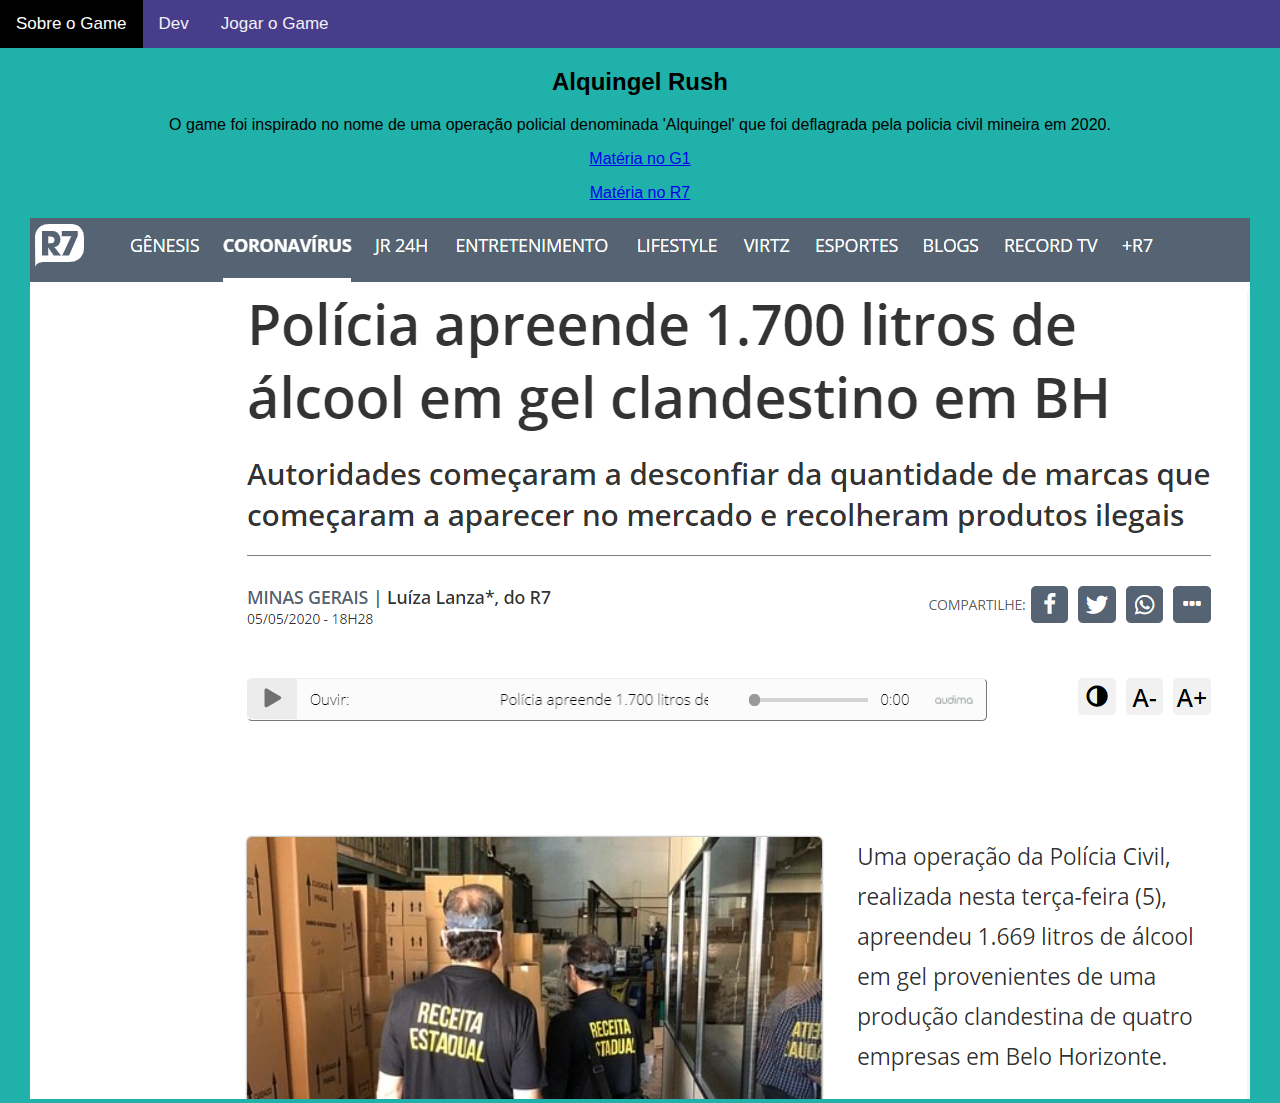
<file: index.html>
<!DOCTYPE html>
<html lang="en">
<head>
  <meta charset="UTF-8">
  <meta http-equiv="X-UA-Compatible" content="IE=edge">
  <meta name="viewport" content="width=device-width, initial-scale=1.0">
  <link rel="stylesheet" href="styles/style.css">
  <title>Alquingel Rush</title>
</head>
<body>

  <div class="topnav" id="myTopnav">
    <a href="index.html" class="active">Sobre o Game</a>
    <a href="page2.html">Dev</a>
    <a href="page3.html">Jogar o Game</a>
    <a href="#" class="icon" onclick="myFunction()"><i class="fa fa-bars"></i>
    </a>
  </div>

  <div class="about-game">
    <h2>Alquingel Rush</h2>
    <p>O game foi inspirado no nome de uma operação policial denominada 'Alquingel' que foi deflagrada pela policia civil mineira em 2020.</p>
    <p><a href="https://g1.globo.com/mg/minas-gerais/noticia/2020/05/05/operacao-alquingel-apreende-quase-1700-litros-de-alcool-gel-clandestino-em-quatro-empresas-de-bh.ghtml">Matéria no G1</a> </p>
    <p><a href="https://noticias.r7.com/minas-gerais/policia-apreende-1700-litros-de-alcool-em-gel-clandestino-em-bh-05052020">Matéria no R7</a> </p>
    <img src="images/materia.png" alt="operação alquingel" >
  </div>

</body>
</html>
</file>
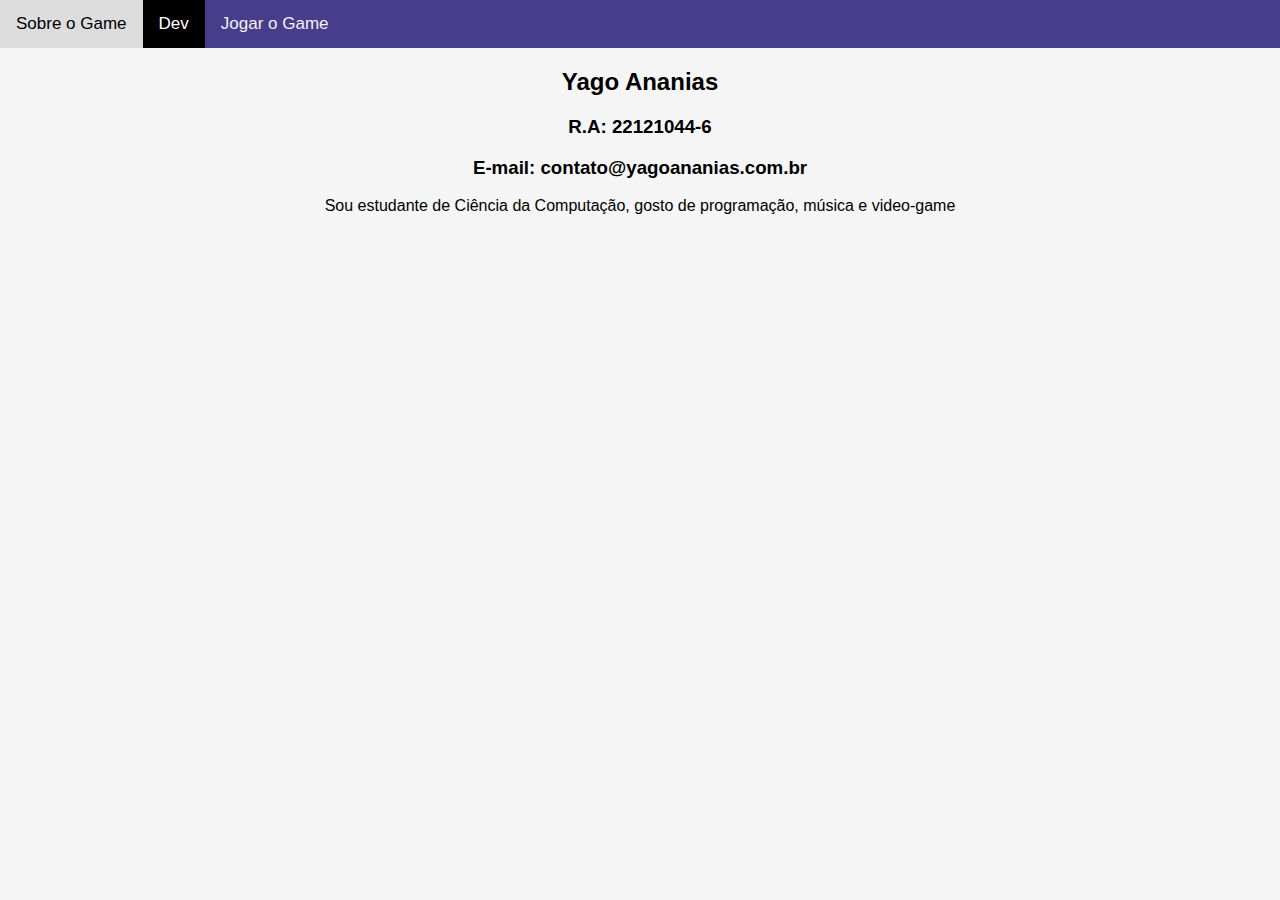
<file: page2.html>
<!DOCTYPE html>
<html lang="en">
<head>
  <meta charset="UTF-8">
  <meta http-equiv="X-UA-Compatible" content="IE=edge">
  <meta name="viewport" content="width=device-width, initial-scale=1.0">
  <link rel="stylesheet" href="styles/style2.css">
  <title>Sobre o DEV</title>
</head>
<body>
  <div class="topnav" id="myTopnav">
    <a href="index.html">Sobre o Game</a>
    <a href="page2.html" class="active">Dev</a>
    <a href="page3.html">Jogar o Game</a>
    <a href="#" class="icon" onclick="myFunction()"><i class="fa fa-bars"></i></a>
</div>

<div class="about-dev">
  <h2>Yago Ananias</h2>
  <h3>R.A: 22121044-6</h3><h3>E-mail: contato@yagoananias.com.br</h3>
  <p>Sou estudante de Ciência da Computação, gosto de programação, música e video-game</p>
</div>

  
</body>
</html>
</file>
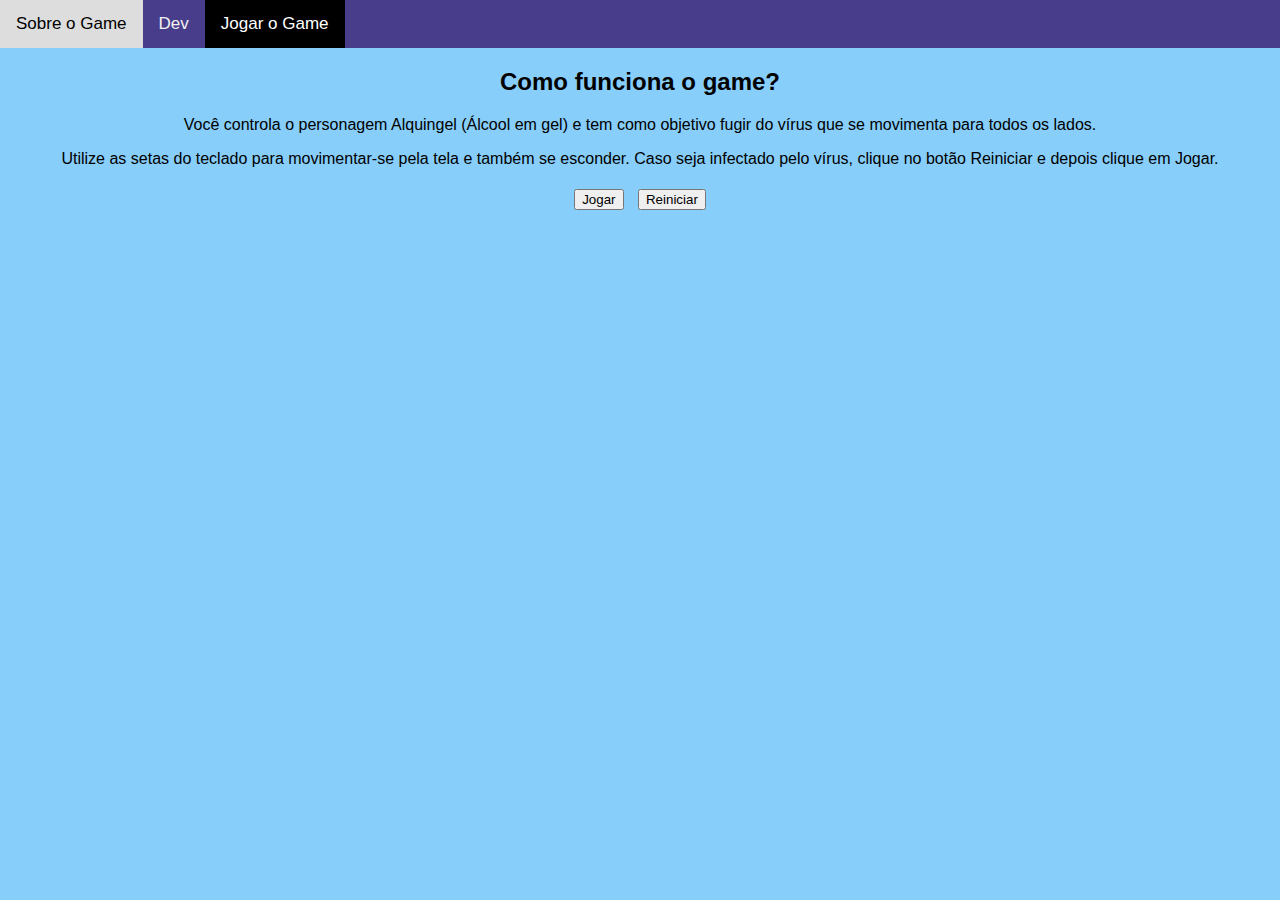
<file: page3.html>
<!DOCTYPE html>
<html lang="en">
<head>
  <meta charset="UTF-8">
  <meta http-equiv="X-UA-Compatible" content="IE=edge">
  <meta name="viewport" content="width=device-width, initial-scale=1.0">
  <link rel="stylesheet" href="styles/style3.css">
  <title>Alquingel Rush</title>
</head>
<body>
  <div class="topnav" id="myTopnav">
    <a href="index.html">Sobre o Game</a>
    <a href="page2.html">Dev</a>
    <a href="page3.html" class="active">Jogar o Game</a>
    <a href="#" class="icon" onclick="myFunction()"><i class="fa fa-bars"></i></a>
  </div>
  <div class="game">
    
    <h2>Como funciona o game?</h2>
    <p>Você controla o personagem Alquingel (Álcool em gel) e
       tem como objetivo fugir do vírus que se movimenta para todos os lados.</p>
    <p>Utilize as setas do teclado para movimentar-se pela tela e também se esconder. Caso seja infectado pelo vírus, clique no botão Reiniciar e depois clique em Jogar.</p>
    <div id="buttons">
      <button id="button1" onclick="loop()">Jogar</button>
      <button id="button2" onclick="document.location.reload(true)">Reiniciar</button>
    </div>
    <canvas id="myCanvas" width="1250" height="600"></canvas>
    <script src="script.js"></script>
  </div>
</body>
</html>
</file>
<file: styles/style.css>
* {
  box-sizing: border-box;
  }
  
  .column {
      float: left;
      width: 33.33%;
      padding: 5px;
  }
  
  /* Clearfix (clear floats) */
  .row::after {
      content: "";
      clear: both;
      display: table;
  }
  
  body {
      margin: 0;
      font-family: Arial, Helvetica, sans-serif;
      background-color: lightseagreen;
  }

  div.about-game {
    text-align: center;
  }
  
  .topnav {
      overflow: hidden;
      background-color: darkslateblue;
  }
  
  .topnav a {
      float: left;
      display: block;
      color: #f2f2f2;
      text-align: center;
      padding: 14px 16px;
      text-decoration: none;
      font-size: 17px;
  }
  
  .topnav a:hover {
      background-color: #ddd;
      color: black;
  }
  
  .topnav a.active {
      background-color: black;
      color: white;
  }
  
  .topnav .icon {
      display: none;
  }
  
  @media screen and (max-width: 600px) {
      .topnav a:not(:first-child) {display: none;}
      .topnav a.icon {
          float: right;
          display: block;
      }
  }
  
  @media screen and (max-width: 600px) {
      .topnav.responsive {position: relative;}
      .topnav.responsive .icon {
          position: absolute;
          right: 0;
          top: 0;
      }
      .topnav.responsive a {
          float: none;
          display: block;
          text-align: left;
      }
  }
</file>
<file: styles/style2.css>
* {
  box-sizing: border-box;
}

.column {
  float: left;
  width: 33.33%;
  padding: 5px;
}

/* Clearfix (clear floats) */
.row::after {
  content: "";
  clear: both;
  display: table;
}

body {
  margin: 0;
  font-family: Arial, Helvetica, sans-serif;
  background-color: whitesmoke;
}

div.about-dev {
  text-align: center;
}

.topnav {
  overflow: hidden;
  background-color: darkslateblue;
}

.topnav a {
  float: left;
  display: block;
  color: #f2f2f2;
  text-align: center;
  padding: 14px 16px;
  text-decoration: none;
  font-size: 17px;
}

.topnav a:hover {
  background-color: #ddd;
  color: black;
}

.topnav a.active {
  background-color: black;
  color: white;
}

.topnav .icon {
  display: none;
}

@media screen and (max-width: 600px) {
  .topnav a:not(:first-child) {display: none;}
  .topnav a.icon {
      float: right;
      display: block;
  }
}

@media screen and (max-width: 600px) {
  .topnav.responsive {position: relative;}
  .topnav.responsive .icon {
      position: absolute;
      right: 0;
      top: 0;
  }
  .topnav.responsive a {
      float: none;
      display: block;
      text-align: left;
  }
}
</file>
<file: styles/style3.css>
* {
  box-sizing: border-box;
  }
  
  .column {
      float: left;
      width: 33.33%;
      padding: 5px;
  }
  
  /* Clearfix (clear floats) */
  .row::after {
      content: "";
      clear: both;
      display: table;
  }
  
  body {
      margin: 0;
      font-family: Arial, Helvetica, sans-serif;
      background-color: lightskyblue;
  }

  div.game {
    text-align: center;
  }
  
  .topnav {
      overflow: hidden;
      background-color: darkslateblue;
  }
  
  .topnav a {
      float: left;
      display: block;
      color: #f2f2f2;
      text-align: center;
      padding: 14px 16px;
      text-decoration: none;
      font-size: 17px;
  }
  
  .topnav a:hover {
      background-color: #ddd;
      color: black;
  }
  
  .topnav a.active {
      background-color: black;
      color: white;
  }
  
  .topnav .icon {
      display: none;
  }
  
  @media screen and (max-width: 600px) {
      .topnav a:not(:first-child) {display: none;}
      .topnav a.icon {
          float: right;
          display: block;
      }
  }
  
  @media screen and (max-width: 600px) {
      .topnav.responsive {position: relative;}
      .topnav.responsive .icon {
          position: absolute;
          right: 0;
          top: 0;
      }
      .topnav.responsive a {
          float: none;
          display: block;
          text-align: left;
      }
  }

#button1, #button2 {
  display: table-row;
  margin: 5px;
}

#buttons {
    text-align: center;
}
</file>
